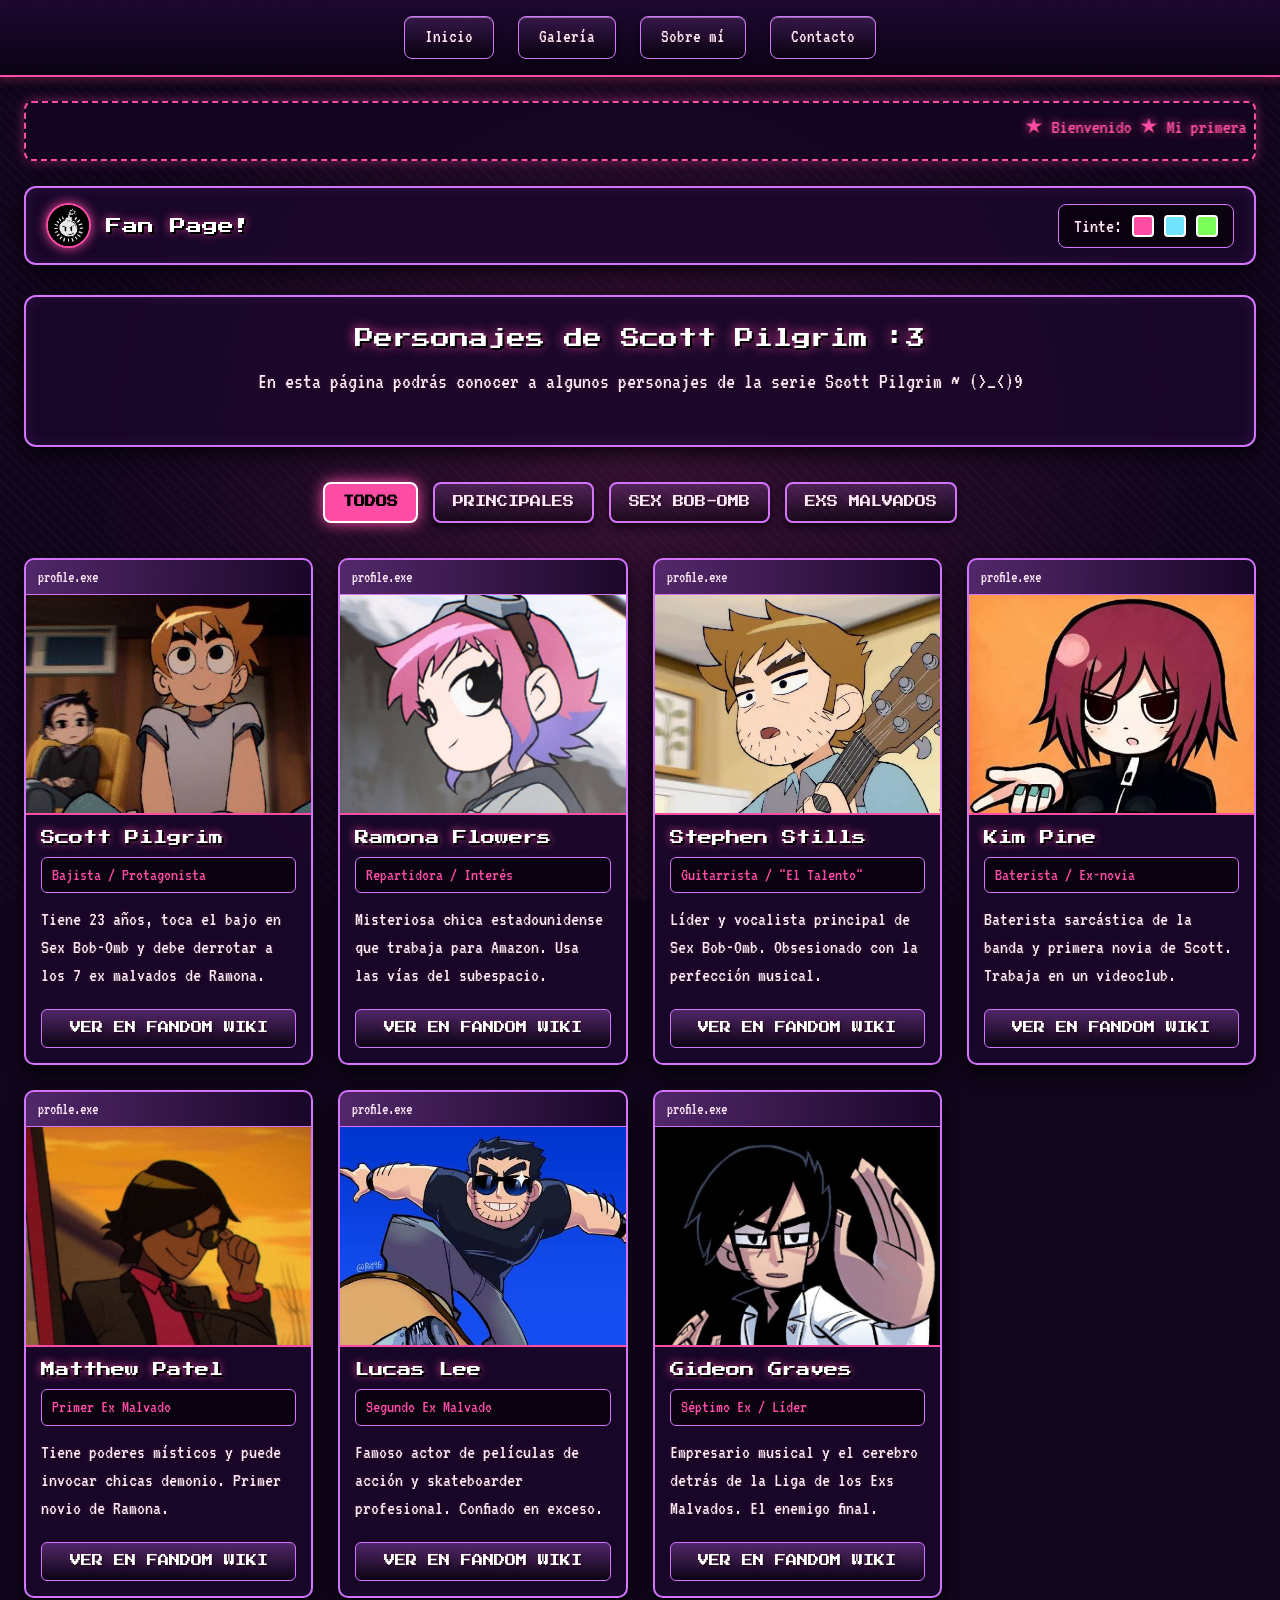
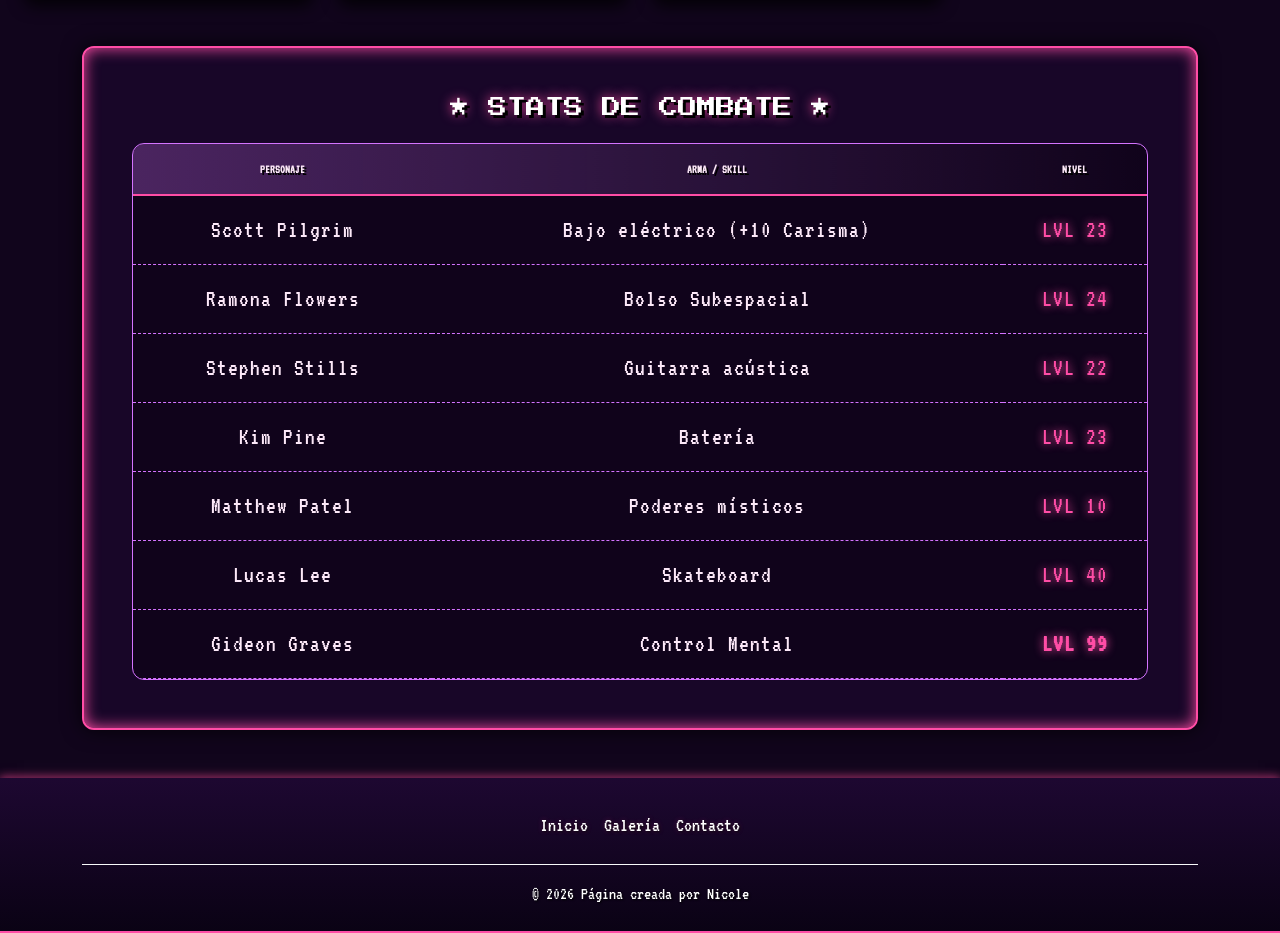
<file: index.html>
<!DOCTYPE html>
<html lang="es">
<head>
    <meta charset="UTF-8">
    <meta name="viewport" content="width=device-width, initial-scale=1.0">
    <title>Fan Page - Scott Pilgrim :3</title>
    <link href="https://fonts.googleapis.com/css2?family=Press+Start+2P&family=VT323&display=swap" rel="stylesheet">
    <link href="https://cdn.jsdelivr.net/npm/bootstrap@5.3.2/dist/css/bootstrap.min.css" rel="stylesheet">
    <link rel="stylesheet" href="styles.css">
</head>
<body>

    <!--  tinte -->
    <input type="radio" name="hair-color" id="hair-pink" checked>
    <input type="radio" name="hair-color" id="hair-blue">
    <input type="radio" name="hair-color" id="hair-green">

    <!-- para que funcionen los filtros  -->
    <input type="radio" name="category" id="cat-all" checked>
    <input type="radio" name="category" id="cat-main">
    <input type="radio" name="category" id="cat-band">
    <input type="radio" name="category" id="cat-exes">

    <!-- mi barra de navegacion principal -->
    <nav class="navbar navbar-expand mb-4 py-3 navbar-custom">
        <div class="container justify-content-center">
            <ul class="navbar-nav gap-4">
    <li class="nav-item">
        <a class="nav-link nav-alt" href="index.html">Inicio</a>
    </li>
    <li class="nav-item">
        <a class="nav-link nav-alt" href="galeria.html">Galería</a>
    </li>
    <li class="nav-item">
        <a class="nav-link nav-alt" href="sobremi.html">Sobre mí</a>
    </li>
    <li class="nav-item">
        <a class="nav-link nav-alt" href="contacto.html">Contacto</a>
    </li>
</ul>
        </div>
    </nav>

    <!-- texto que se mueve (marquee) -->
    <div class="container-fluid px-4">
        <div class="marquee-box">
            <marquee scrollamount="10">★ Bienvenido ★ Mi primera página web ★ Conoce a los personajes de la serie (>_<)9 ★</marquee>
        </div>
    </div>

    <!-- contenedor de todo lo demas -->
    <div class="container-fluid px-4">
        
        <header class="alt-box">
            <a href="index.html" class="logo-container">
                <img src="img/logo_2.jpg" alt="Sex Bob-Omb Logo" class="logo-animated">
                <span class="logo-text">Fan Page!</span>
            </a>

            <!-- botones de los colores -->
            <div class="ramona-controls">
                <span>Tinte:</span>
                <label for="hair-pink" class="color-btn btn-pink" title="Rosa"></label>
                <label for="hair-blue" class="color-btn btn-blue" title="Azul"></label>
                <label for="hair-green" class="color-btn btn-green" title="Verde"></label>
            </div>
        </header>

        <section class="hero alt-box">
            <h1>Personajes de Scott Pilgrim :3</h1>
            <p>En esta página podrás conocer a algunos personajes de la serie Scott Pilgrim ~ (>_<)9</p>
        </section>

        <!-- barrita para filtrar las cartas -->
        <div class="filter-nav">
            <label for="cat-all" class="filter-btn">TODOS</label>
            <label for="cat-main" class="filter-btn">PRINCIPALES</label>
            <label for="cat-band" class="filter-btn">SEX BOB-OMB</label>
            <label for="cat-exes" class="filter-btn">EXS MALVADOS</label>
        </div>

        <main class="grid">
            <article class="card cat-main cat-band">
                <div class="card-title-bar">profile.exe</div>
                <div class="card-img-container"><img src="img/scott pilgrim.jpg" alt="Scott Pilgrim"></div>
                <div class="card-body">
                    <h2>Scott Pilgrim</h2>
                    <div class="role">Bajista / Protagonista</div>
                    <p class="bio">Tiene 23 años, toca el bajo en Sex Bob-Omb y debe derrotar a los 7 ex malvados de Ramona.</p>
                    <a href="https://scottpilgrim.fandom.com/wiki/Scott_Pilgrim_(character)" target="_blank" class="wiki-link">VER EN FANDOM WIKI</a>
                </div>
            </article>

            <article class="card cat-main">
                <div class="card-title-bar">profile.exe</div>
                <div class="card-img-container"><img src="img/ramona.jpg" alt="Ramona Flowers"></div>
                <div class="card-body">
                    <h2>Ramona Flowers</h2>
                    <div class="role">Repartidora / Interés</div>
                    <p class="bio">Misteriosa chica estadounidense que trabaja para Amazon. Usa las vías del subespacio.</p>
                    <a href="https://scottpilgrim.fandom.com/wiki/Ramona_Flowers" target="_blank" class="wiki-link">VER EN FANDOM WIKI</a>
                </div>
            </article>

            <article class="card cat-band">
                <div class="card-title-bar">profile.exe</div>
                <div class="card-img-container"><img src="img/stephen.jpg" alt="Stephen Stills"></div>
                <div class="card-body">
                    <h2>Stephen Stills</h2>
                    <div class="role">Guitarrista / "El Talento"</div>
                    <p class="bio">Líder y vocalista principal de Sex Bob-Omb. Obsesionado con la perfección musical.</p>
                    <a href="https://scottpilgrim.fandom.com/wiki/Stephen_Stills" target="_blank" class="wiki-link">VER EN FANDOM WIKI</a>
                </div>
            </article>

            <article class="card cat-band">
                <div class="card-title-bar">profile.exe</div>
                <div class="card-img-container"><img src="img/kimcpine.jpg" alt="Kim Pine"></div>
                <div class="card-body">
                    <h2>Kim Pine</h2>
                    <div class="role">Baterista / Ex-novia</div>
                    <p class="bio">Baterista sarcástica de la banda y primera novia de Scott. Trabaja en un videoclub.</p>
                    <a href="https://scottpilgrim.fandom.com/wiki/Kim_Pine" target="_blank" class="wiki-link">VER EN FANDOM WIKI</a>
                </div>
            </article>

            <article class="card cat-exes">
                <div class="card-title-bar">profile.exe</div>
                <div class="card-img-container"><img src="img/matthew patel.jpg" alt="Matthew Patel"></div>
                <div class="card-body">
                    <h2>Matthew Patel</h2>
                    <div class="role">Primer Ex Malvado</div>
                    <p class="bio">Tiene poderes místicos y puede invocar chicas demonio. Primer novio de Ramona.</p>
                    <a href="https://scottpilgrim.fandom.com/wiki/Matthew_Patel" target="_blank" class="wiki-link">VER EN FANDOM WIKI</a>
                </div>
            </article>

            <article class="card cat-exes">
                <div class="card-title-bar">profile.exe</div>
                <div class="card-img-container"><img src="img/lucaslee.jpg" alt="Lucas Lee"></div>
                <div class="card-body">
                    <h2>Lucas Lee</h2>
                    <div class="role">Segundo Ex Malvado</div>
                    <p class="bio">Famoso actor de películas de acción y skateboarder profesional. Confiado en exceso.</p>
                    <a href="https://scottpilgrim.fandom.com/wiki/Lucas_Lee" target="_blank" class="wiki-link">VER EN FANDOM WIKI</a>
                </div>
            </article>

            <article class="card cat-exes">
                <div class="card-title-bar">profile.exe</div>
                <div class="card-img-container"><img src="img/gideon.jpg" alt="Gideon Graves"></div>
                <div class="card-body">
                    <h2>Gideon Graves</h2>
                    <div class="role">Séptimo Ex / Líder</div>
                    <p class="bio">Empresario musical y el cerebro detrás de la Liga de los Exs Malvados. El enemigo final.</p>
                    <a href="https://scottpilgrim.fandom.com/wiki/Gideon_Graves" target="_blank" class="wiki-link">VER EN FANDOM WIKI</a>
                </div>
            </article>
        </main>
    </div>

    <!-- mi tablita de stats  :3 -->
        <section class="container my-5">
            <div class="alt-box p-4 p-md-5" style="border: 2px solid var(--accent-color); box-shadow: 0 0 20px rgba(0,0,0,0.8), inset 0 0 15px var(--accent-color);">
                
                <h2 class="text-center mb-4" style="font-family: 'Press Start 2P', cursive; font-size: 1.2rem; color: #fff; text-shadow: 3px 3px 0 #000, 0 0 12px var(--accent-color);">
                    ★ STATS DE COMBATE ★
                </h2>
                
                <!-- caja de tabla -->
                <div class="table-responsive" style="border-radius: 12px; overflow: hidden; border: 1px solid var(--alt-border); background: rgba(10, 2, 20, 0.6);">
                    
                    <table class="table table-hover table-borderless text-center align-middle mb-0" style="--bs-table-bg: transparent; --bs-table-color: var(--text-light);">
                        
                        <!-- titulos de arriba -->
                        <thead style="background: linear-gradient(90deg, rgba(212, 115, 255, 0.3) 0%, transparent 100%); border-bottom: 2px solid var(--accent-color);">
                            <tr style="font-family: 'Press Start 2P', cursive; font-size: 0.75rem; color: #fff; text-shadow: 2px 2px 0px #000;">
                                <th class="py-3 px-4">PERSONAJE</th>
                                <th class="py-3 px-4">ARMA / SKILL</th>
                                <th class="py-3 px-4">NIVEL</th>
                            </tr>
                        </thead>
                        
                        <!-- datos de todo el elenco -->
                        <tbody style="font-family: 'VT323', monospace; font-size: 1.5rem; letter-spacing: 1px;">
                            <tr style="border-bottom: 1px dashed var(--alt-border);">
                                <td class="py-3">Scott Pilgrim</td>
                                <td class="py-3">Bajo eléctrico (+10 Carisma)</td>
                                <td class="py-3" style="color: var(--accent-color); text-shadow: 0 0 8px var(--accent-color);">LVL 23</td>
                            </tr>
                            <tr style="border-bottom: 1px dashed var(--alt-border);">
                                <td class="py-3">Ramona Flowers</td>
                                <td class="py-3">Bolso Subespacial</td>
                                <td class="py-3" style="color: var(--accent-color); text-shadow: 0 0 8px var(--accent-color);">LVL 24</td>
                            </tr>
                            <tr style="border-bottom: 1px dashed var(--alt-border);">
                                <td class="py-3">Stephen Stills</td>
                                <td class="py-3">Guitarra acústica </td>
                                <td class="py-3" style="color: var(--accent-color); text-shadow: 0 0 8px var(--accent-color);">LVL 22</td>
                            </tr>
                            <tr style="border-bottom: 1px dashed var(--alt-border);">
                                <td class="py-3">Kim Pine</td>
                                <td class="py-3">Batería </td>
                                <td class="py-3" style="color: var(--accent-color); text-shadow: 0 0 8px var(--accent-color);">LVL 23</td>
                            </tr>
                            <tr style="border-bottom: 1px dashed var(--alt-border);">
                                <td class="py-3">Matthew Patel</td>
                                <td class="py-3">Poderes místicos</td>
                                <td class="py-3" style="color: var(--accent-color); text-shadow: 0 0 8px var(--accent-color);">LVL 10</td>
                            </tr>
                            <tr style="border-bottom: 1px dashed var(--alt-border);">
                                <td class="py-3">Lucas Lee</td>
                                <td class="py-3"> Skateboard </td>
                                <td class="py-3" style="color: var(--accent-color); text-shadow: 0 0 8px var(--accent-color);">LVL 40</td>
                            </tr>
                            <tr style="border-bottom: 1px dashed var(--alt-border);">
                                <td class="py-3">Gideon Graves</td>
                                <td class="py-3">Control Mental </td>
                                <td class="py-3" style="color: #ff4da6; text-shadow: 0 0 10px #ff4da6; font-weight: bold;">LVL 99</td>
                            </tr>
                    
                        </tbody>
                    </table>
                </div>
            </div>
        </section>

    <!-- FOOTER -->
    <footer class="footer-custom text-white mt-5">
        <div class="container py-4">
            <ul class="nav justify-content-center pb-3 mb-3 border-bottom border-light">
                <li class="nav-item"><a href="index.html" class="nav-link px-2 text-white">Inicio</a></li>
                <li class="nav-item"><a href="galeria.html" class="nav-link px-2 text-white">Galería</a></li>
                <li class="nav-item"><a href="contacto.html" class="nav-link px-2 text-white">Contacto</a></li>
            </ul>
            <p class="text-center text-white mb-0 font-weight-bold" style="font-size: 1.1rem; text-shadow: 1px 1px 2px #000;">&copy; 2026 Página creada por Nicole</p>
        </div>
    </footer>

</body>
</html>
</file>
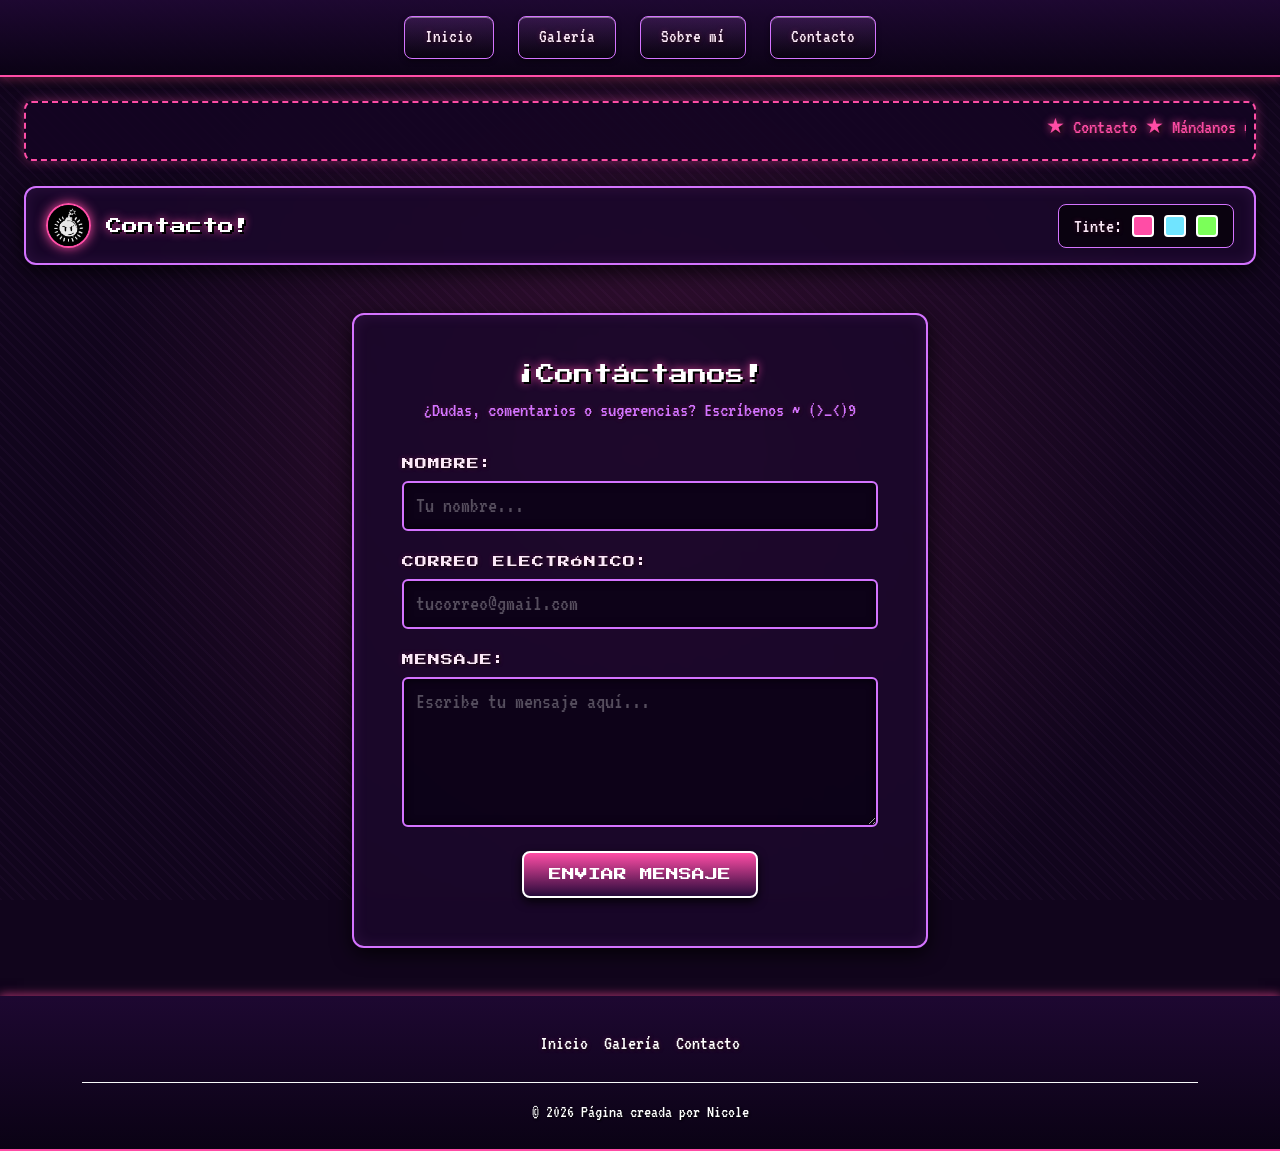
<file: contacto.html>
<!DOCTYPE html>
<html lang="es">
<head>
    <meta charset="UTF-8">
    <meta name="viewport" content="width=device-width, initial-scale=1.0">
    <title>Contacto - Scott Pilgrim :3</title>
    <link href="https://fonts.googleapis.com/css2?family=Press+Start+2P&family=VT323&display=swap" rel="stylesheet">
    <link href="https://cdn.jsdelivr.net/npm/bootstrap@5.3.2/dist/css/bootstrap.min.css" rel="stylesheet">
    <link rel="stylesheet" href="styles.css">
</head>
<body>

    <!--  tinte  -->
    <input type="radio" name="hair-color" id="hair-pink" checked>
    <input type="radio" name="hair-color" id="hair-blue">
    <input type="radio" name="hair-color" id="hair-green">

    <!-- mi barra de navegacion principal -->
    <nav class="navbar navbar-expand mb-4 py-3 navbar-custom">
        <div class="container justify-content-center">
            <ul class="navbar-nav gap-4">
    <li class="nav-item">
        <a class="nav-link nav-alt" href="index.html">Inicio</a>
    </li>
    <li class="nav-item">
        <a class="nav-link nav-alt" href="galeria.html">Galería</a>
    </li>
    <li class="nav-item">
        <a class="nav-link nav-alt" href="sobremi.html">Sobre mí</a>
    </li>
    <li class="nav-item">
        <a class="nav-link nav-alt" href="contacto.html">Contacto</a>
    </li>
</ul>
        </div>
    </nav>

    <!-- texto que se mueve (marquee) -->
    <div class="container-fluid px-4">
        <div class="marquee-box">
            <marquee scrollamount="10">★ Contacto ★ Mándanos un mensaje ★ (>_<)9 ★</marquee>
        </div>
    </div>

    <!-- contenedor de todo lo demas -->
    <div class="container-fluid px-4">
        
        <!-- header con el logo animado -->
        <header class="alt-box">
            <a href="index.html" class="logo-container">
                <img src="img/logo_2.jpg" alt="Sex Bob-Omb Logo" class="logo-animated">
                <span class="logo-text">Contacto!</span>
            </a>

            <!-- botones de los colores -->
            <div class="ramona-controls">
                <span>Tinte:</span>
                <label for="hair-pink" class="color-btn btn-pink" title="Rosa"></label>
                <label for="hair-blue" class="color-btn btn-blue" title="Azul"></label>
                <label for="hair-green" class="color-btn btn-green" title="Verde"></label>
            </div>
        </header>

        <!-- seccion del formulario de contacto -->
        <main class="container my-5" style="max-width: 600px;">
            <div class="alt-box p-4 p-md-5">
                
                <div class="text-center mb-4">
                    <h1 class="contact-main-title mb-2">¡Contáctanos!</h1>
                    <p class="contact-subtitle">¿Dudas, comentarios o sugerencias? Escríbenos ~ (>_<)9</p>
                </div>

                <!-- form para cumplir con la actividad -->
                <form>
                    <div class="mb-3">
                        <label for="nombre" class="form-label font-retro">NOMBRE:</label>
                        <input type="text" class="form-control retro-input" id="nombre" placeholder="Tu nombre..." required>
                    </div>

                    <div class="mb-3">
                        <label for="email" class="form-label font-retro">CORREO ELECTRÓNICO:</label>
                        <input type="email" class="form-control retro-input" id="email" placeholder="tucorreo@gmail.com" required>
                    </div>

                    <div class="mb-4">
                        <label for="mensaje" class="form-label font-retro">MENSAJE:</label>
                        <textarea class="form-control retro-input" id="mensaje" rows="4" placeholder="Escribe tu mensaje aquí..." required></textarea>
                    </div>

                    <div class="text-center">
                        <button type="submit" class="retro-submit-btn">ENVIAR MENSAJE</button>
                    </div>
                </form>

            </div>
        </main>
    </div>

    <!-- pie de pagina -->
    <footer class="footer-custom text-white mt-5">
        <div class="container py-4">
            <ul class="nav justify-content-center pb-3 mb-3 border-bottom border-light">
                <li class="nav-item"><a href="index.html" class="nav-link px-2 text-white">Inicio</a></li>
                <li class="nav-item"><a href="galeria.html" class="nav-link px-2 text-white">Galería</a></li>
                <li class="nav-item"><a href="contacto.html" class="nav-link px-2 text-white">Contacto</a></li>
            </ul>
            <p class="text-center text-white mb-0 font-weight-bold" style="font-size: 1.1rem; text-shadow: 1px 1px 2px #000;">&copy; 2026 Página creada por Nicole</p>
        </div>
    </footer>

</body>
</html>
</file>
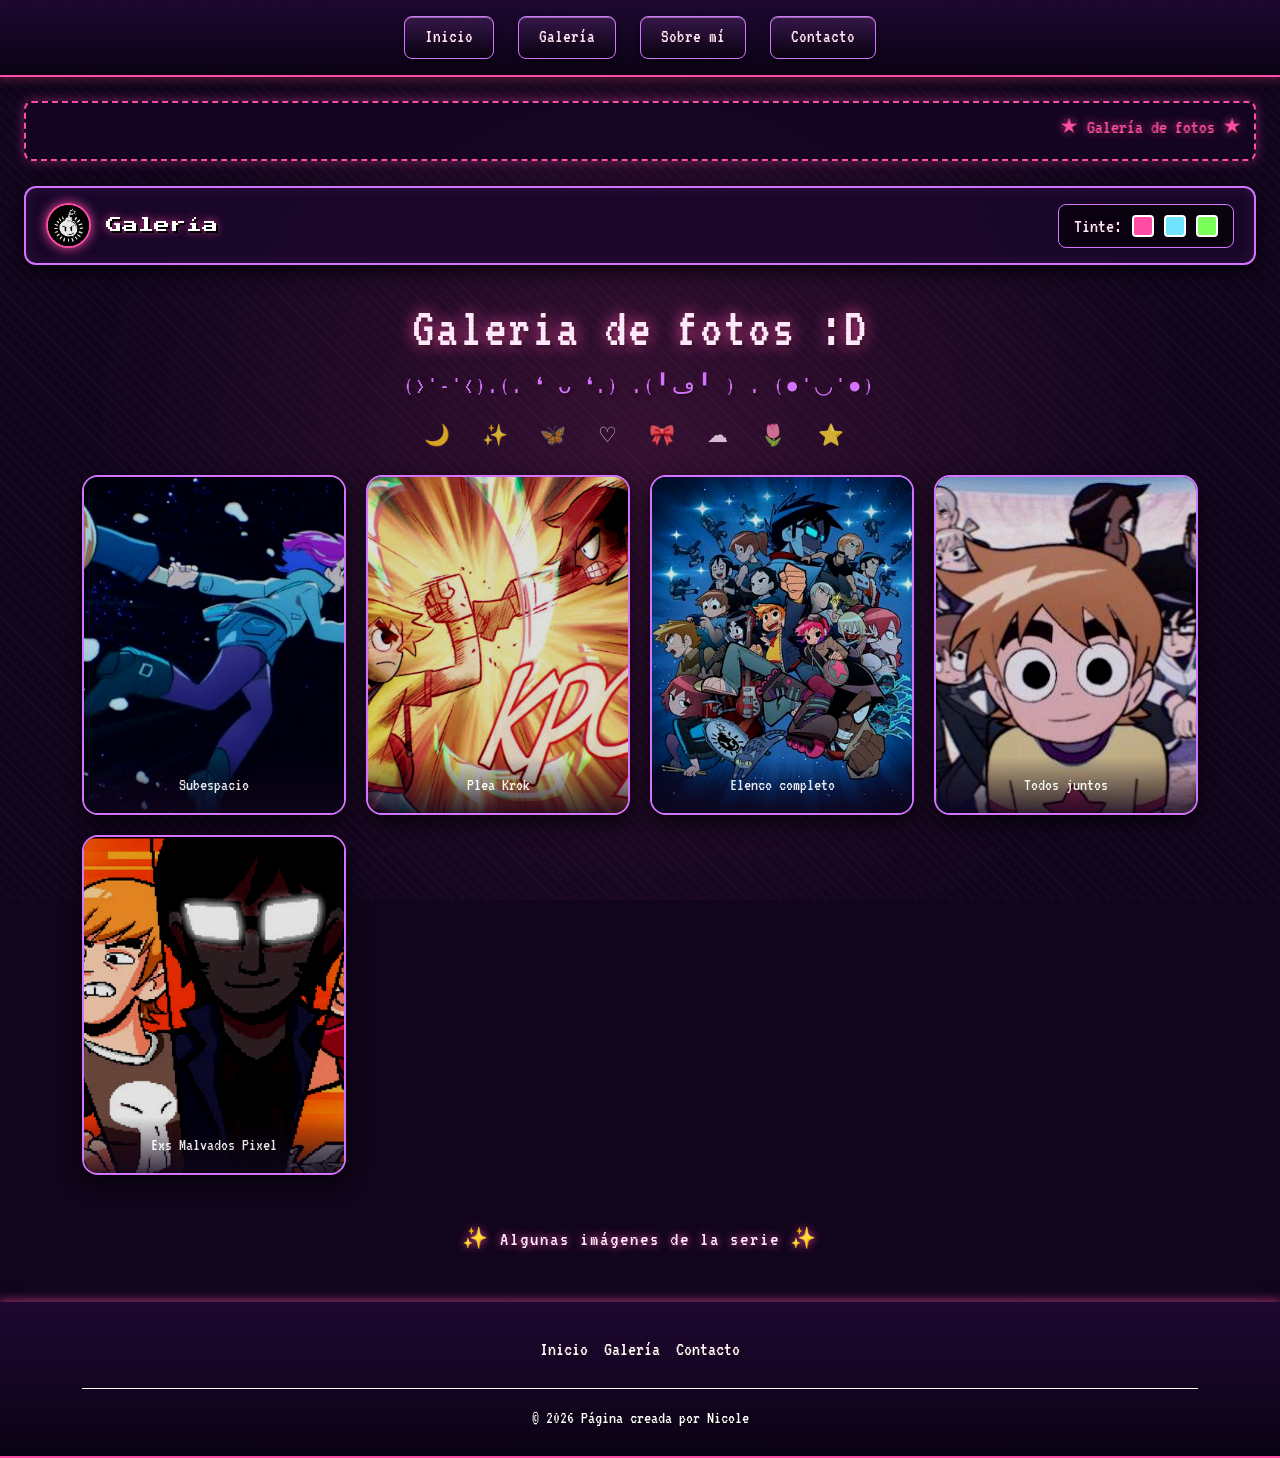
<file: galeria.html>
<!DOCTYPE html>
<html lang="es">
<head>
    <meta charset="UTF-8">
    <meta name="viewport" content="width=device-width, initial-scale=1.0">
    <title>Galería - Scott Pilgrim :3</title>
    <link href="https://fonts.googleapis.com/css2?family=Press+Start+2P&family=VT323&display=swap" rel="stylesheet">
    <link href="https://cdn.jsdelivr.net/npm/bootstrap@5.3.2/dist/css/bootstrap.min.css" rel="stylesheet">
    <link rel="stylesheet" href="styles.css">
</head>
<body>

    <!--  tinte  -->
    <input type="radio" name="hair-color" id="hair-pink" checked>
    <input type="radio" name="hair-color" id="hair-blue">
    <input type="radio" name="hair-color" id="hair-green">

    <!-- mi barra de navegacion principal -->
    <nav class="navbar navbar-expand mb-4 py-3 navbar-custom">
        <div class="container justify-content-center">
           <ul class="navbar-nav gap-4">
    <li class="nav-item">
        <a class="nav-link nav-alt" href="index.html">Inicio</a>
    </li>
    <li class="nav-item">
        <a class="nav-link nav-alt" href="galeria.html">Galería</a>
    </li>
    <li class="nav-item">
        <a class="nav-link nav-alt" href="sobremi.html">Sobre mí</a>
    </li>
    <li class="nav-item">
        <a class="nav-link nav-alt" href="contacto.html">Contacto</a>
    </li>
</ul>
        </div>
    </nav>

    <!-- texto que se mueve (marquee) -->
    <div class="container-fluid px-4">
        <div class="marquee-box">
            <marquee scrollamount="10">★ Galería de fotos ★ Scott Pilgrim Takes Off ★ (>_<)9 ★</marquee>
        </div>
    </div>

    <!-- contenedor de  lo demas -->
    <div class="container-fluid px-4">
        
        <!-- header con el logo animado -->
        <header class="alt-box">
            <a href="index.html" class="logo-container">
                <img src="img/logo_2.jpg" alt="Sex Bob-Omb Logo" class="logo-animated">
                <span class="logo-text">Galería</span>
            </a>

            <!-- botones de los colores -->
            <div class="ramona-controls">
                <span>Tinte:</span>
                <label for="hair-pink" class="color-btn btn-pink" title="Rosa"></label>
                <label for="hair-blue" class="color-btn btn-blue" title="Azul"></label>
                <label for="hair-green" class="color-btn btn-green" title="Verde"></label>
            </div>
        </header>

        <!-- titulo principal de la galeria -->
        <section class="text-center my-4">
            <h1 class="dream-main-title">Galeria de fotos :D</h1>
            <p class="dream-subtitle">(>'-'<).(. ❛ ᴗ ❛.) .(╹ڡ╹ ) . (●'◡'●)</p>
            <div class="dream-icons-bar my-3">&#x1f319; &#x2728; &#x1f98b; &#x2661; &#x1f380; &#x2601; &#x1f337; &#x2b50;</div>
        </section>

        <!-- las fotos en grid :D -->
        <main class="container my-4">
            <div class="dream-bento-grid">
                
                <!-- foto 1 -->
                <div class="dream-bento-item">
                    <img src="img/sp1_3.jpg" alt="Subespacio">
                    <div class="dream-overlay">Subespacio</div>
                </div>

                <!-- foto 2 -->
                <div class="dream-bento-item">
                    <img src="img/sp_3.jpg" alt="Plea Krok">
                    <div class="dream-overlay">Plea Krok</div>
                </div>

                <!-- foto 3 -->
                <div class="dream-bento-item">
                    <img src="img/uwuu_2.jpg" alt="Elenco completo">
                    <div class="dream-overlay">Elenco completo</div>
                </div>

                <!-- foto 4 -->
                <div class="dream-bento-item">
                    <img src="img/ola_3.jpg" alt="Todos juntos">
                    <div class="dream-overlay">Todos juntos</div>
                </div>

                <!-- foto 5 -->
                <div class="dream-bento-item">
                    <img src="img/lll_3.jpg" alt="Exs Malvados Pixel">
                    <div class="dream-overlay">Exs Malvados Pixel</div>
                </div>

            </div>
        </main>

        <!-- mensajito  -->
        <div class="text-center my-5">
            <p class="dream-footer-quote">&#x2728; Algunas imágenes de la serie &#x2728;</p>
        </div>

    </div>

    <!-- pie de pagina -->
    <footer class="footer-custom text-white mt-5">
        <div class="container py-4">
            <ul class="nav justify-content-center pb-3 mb-3 border-bottom border-light">
                <li class="nav-item"><a href="index.html" class="nav-link px-2 text-white">Inicio</a></li>
                <li class="nav-item"><a href="galeria.html" class="nav-link px-2 text-white">Galería</a></li>
                <li class="nav-item"><a href="contacto.html" class="nav-link px-2 text-white">Contacto</a></li>
            </ul>
            <p class="text-center text-white mb-0 font-weight-bold" style="font-size: 1.1rem; text-shadow: 1px 1px 2px #000;">&copy; 2026 Página creada por Nicole</p>
        </div>
    </footer>

</body>
</html>
</file>
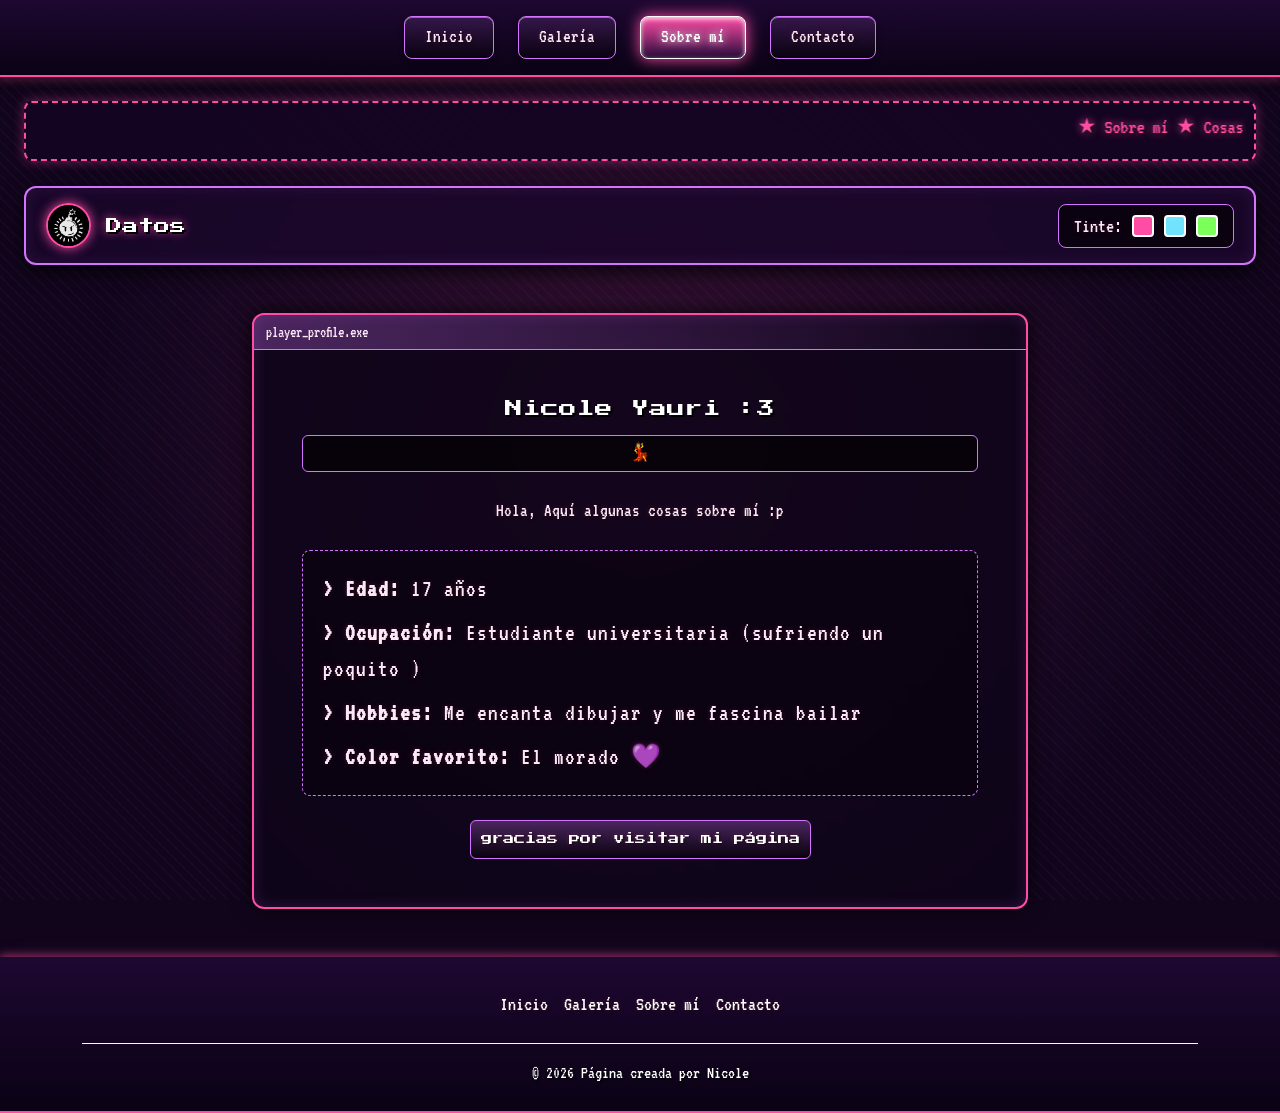
<file: sobremi.html>
<!DOCTYPE html>
<html lang="es">
<head>
    <meta charset="UTF-8">
    <meta name="viewport" content="width=device-width, initial-scale=1.0">
    <title>Sobre mí :3</title>
    <link rel="icon" type="image/jpeg" href="img/logo_2.jpg">
    <link href="https://fonts.googleapis.com/css2?family=Press+Start+2P&family=VT323&display=swap" rel="stylesheet">
    <link href="https://cdn.jsdelivr.net/npm/bootstrap@5.3.2/dist/css/bootstrap.min.css" rel="stylesheet">
    <link rel="stylesheet" href="styles.css">
</head>
<body>

    <!--  botoncitos para cambiar el tinte -->
    <input type="radio" name="hair-color" id="hair-pink" checked>
    <input type="radio" name="hair-color" id="hair-blue">
    <input type="radio" name="hair-color" id="hair-green">

    <!-- mi barra de navegacion -->
    <nav class="navbar navbar-expand mb-4 py-3 navbar-custom">
        <div class="container justify-content-center">
            <ul class="navbar-nav gap-4">
                <li class="nav-item">
                    <a class="nav-link nav-alt" href="index.html">Inicio</a>
                </li>
                <li class="nav-item">
                    <a class="nav-link nav-alt" href="galeria.html">Galería</a>
                </li>
                <li class="nav-item">
                    <a class="nav-link nav-alt active-alt" href="sobremi.html">Sobre mí</a>
                </li>
                <li class="nav-item">
                    <a class="nav-link nav-alt" href="contacto.html">Contacto</a>
                </li>
            </ul>
        </div>
    </nav>

    <!-- marquee con texto animado -->
    <div class="container-fluid px-4">
        <div class="marquee-box">
            <marquee scrollamount="10">★ Sobre mí ★ Cosas sobre mi ★</marquee>
        </div>
    </div>

    <!-- contenedor principal -->
    <div class="container-fluid px-4">
        
        <!-- header con el logo y el selector de colores -->
        <header class="alt-box">
            <a href="index.html" class="logo-container">
                <img src="img/logo_2.jpg" alt="Logo" class="logo-animated">
                <span class="logo-text">Datos </span>
            </a>

            <!-- opciones de colores de tinte -->
            <div class="ramona-controls">
                <span>Tinte:</span>
                <label for="hair-pink" class="color-btn btn-pink" title="Rosa"></label>
                <label for="hair-blue" class="color-btn btn-blue" title="Azul"></label>
                <label for="hair-green" class="color-btn btn-green" title="Verde"></label>
            </div>
        </header>

        <!-- seccion de mi perfil  -->
        <main class="container my-5" style="max-width: 800px;">
            <article class="card" style="width: 100%;">
                
                <!-- barrita de la tarjeta -->
                <div class="card-title-bar">player_profile.exe</div>
                
                <div class="card-body p-4 p-md-5">
                    
                    <h2 class="text-center mb-3" style="font-family: 'Press Start 2P', cursive; font-size: 1.1rem; color: #fff; text-shadow: 2px 2px 0 #000;">
                        Nicole Yauri :3
                    </h2>
                    
                    <div class="role text-center mb-4"> 💃</div>
                    
                    <p class="bio text-center mb-4" style="font-size: 1.2rem; line-height: 1.6;">
                        Hola, Aquí algunas cosas sobre mí :p
                    </p>

                    <!-- mis datos personales -->
                    <div style="font-family: 'VT323', monospace; font-size: 1.5rem; letter-spacing: 1px; color: var(--text-light); background: rgba(0,0,0,0.3); padding: 20px; border-radius: 8px; border: 1px dashed var(--alt-border);">
                        <p class="mb-2"><strong>> Edad:</strong> 17 años</p>
                        <p class="mb-2"><strong>> Ocupación:</strong> Estudiante universitaria (sufriendo un poquito )</p>
                        <p class="mb-2"><strong>> Hobbies:</strong> Me encanta dibujar y me fascina bailar</p>
                        <p class="mb-0"><strong>> Color favorito:</strong> El morado 💜</p>
                    </div>

                    <!-- boton -->
                    <div class="text-center mt-4">
                        <span class="wiki-link" style="display: inline-block; cursor: default;">gracias por visitar mi página</span>
                    </div>

                </div>
            </article>
        </main>
    </div>

    <!-- pie de pagina -->
    <footer class="footer-custom text-white mt-5">
        <div class="container py-4">
            <ul class="nav justify-content-center pb-3 mb-3 border-bottom border-light">
                <li class="nav-item"><a href="index.html" class="nav-link px-2 text-white">Inicio</a></li>
                <li class="nav-item"><a href="galeria.html" class="nav-link px-2 text-white">Galería</a></li>
                <li class="nav-item"><a href="sobremi.html" class="nav-link px-2 text-white">Sobre mí</a></li>
                <li class="nav-item"><a href="contacto.html" class="nav-link px-2 text-white">Contacto</a></li>
            </ul>
            <p class="text-center text-white mb-0 font-weight-bold" style="font-size: 1.1rem; text-shadow: 1px 1px 2px #000;">&copy; 2026 Página creada por Nicole</p>
        </div>
    </footer>

</body>
</html>
</file>
<file: styles.css>
/* --- VARIABLES ESTILO  --- */
:root {
    --bg-base: #11051c;        /* Fondo negro-morado muy oscuro */
    --card-bg: rgba(26, 8, 43, 0.85); /* Ventanas moradas profundas con transparencia */
    --ramona-pink: #ff4da6;    /* Magenta brillante estilo la imagen */
    --ramona-blue: #70e4ff;    
    --ramona-green: #7bff59; 
    --text-light: #fce8f8;     /* Letras blanco-rosado muy legible y brillante */
    --alt-border: #d473ff;     /* Borde lila/magenta claro */
}

#hair-pink:checked ~ * { --accent-color: var(--ramona-pink); }
#hair-blue:checked ~ * { --accent-color: var(--ramona-blue); }
#hair-green:checked ~ * { --accent-color: var(--ramona-green); }

* {
    box-sizing: border-box;
    margin: 0;
    padding: 0;
    font-family: 'VT323', monospace;
}

/* Fondo con patrón de red sutil  */
body {
    background-color: var(--bg-base);
    background-image: 
        radial-gradient(circle, rgba(255, 77, 166, 0.15) 0%, transparent 70%),
        repeating-linear-gradient(45deg, rgba(212, 115, 255, 0.03) 0, rgba(212, 115, 255, 0.03) 2px, transparent 0, transparent 8px);
    background-attachment: fixed;
    color: var(--text-light);
    font-size: 1.25rem; /* Letras un poco más grandes y cómodas de leer */
}

/* colores de todas las letras*/
h1, h2, h3, p, span, a, label {
    color: var(--text-light);
    text-shadow: 1px 1px 3px rgba(0, 0, 0, 0.9), 0 0 5px rgba(255, 77, 166, 0.3);
}

input[type="radio"] { display: none; }

/* --- NAVBAR  --- */
.navbar-custom, .footer-custom {
    background: linear-gradient(180deg, rgba(30, 8, 50, 0.95) 0%, rgba(10, 2, 20, 0.95) 100%);
    border-bottom: 2px solid var(--accent-color);
    box-shadow: 0px 4px 15px rgba(0,0,0,0.8), 0px 0px 10px var(--accent-color);
}

.nav-alt {
    background: linear-gradient(180deg, rgba(212, 115, 255, 0.15) 0%, rgba(0,0,0,0.4) 100%);
    color: var(--text-light) !important;
    border: 1px solid var(--alt-border);
    border-radius: 8px;
    padding: 6px 20px !important;
    font-size: 1.2rem;
    box-shadow: inset 0px 1px 0px rgba(255,255,255,0.4), 0px 2px 5px rgba(0,0,0,0.5);
    transition: 0.2s;
}

.nav-alt:hover, .active-alt {
    background: linear-gradient(180deg, var(--accent-color) 0%, rgba(40, 10, 60, 0.9) 100%);
    color: #fff !important;
    border-color: #fff;
    box-shadow: inset 0px 2px 5px rgba(255,255,255,0.8), 0px 0px 15px var(--accent-color);
    text-shadow: 0 0 8px #fff;
}

/* --- MARQUEE --- */
.marquee-box {
    background: rgba(20, 5, 35, 0.9);
    color: var(--accent-color);
    border: 2px dashed var(--accent-color);
    border-radius: 8px;
    padding: 8px;
    font-size: 1.3rem;
    margin-bottom: 25px;
    text-shadow: 2px 2px 4px #000, 0 0 8px var(--accent-color);
    box-shadow: 0px 0px 12px rgba(255, 77, 166, 0.4);
}

/* --- CAJAS  --- */
.alt-box {
    background: var(--card-bg);
    border: 2px solid var(--alt-border);
    border-radius: 12px;
    box-shadow: 0px 6px 20px rgba(0,0,0,0.8), inset 0px 0px 15px rgba(212, 115, 255, 0.1);
    backdrop-filter: blur(5px);
}

/* --- HEADER INTERNO Y LOGO ANIMADO --- */
header {
    display: flex;
    justify-content: space-between;
    align-items: center;
    margin-bottom: 30px;
    padding: 15px 20px;
    flex-wrap: wrap;
    gap: 15px;
}

.logo-container {
    display: flex;
    align-items: center;
    gap: 15px;
    text-decoration: none;
}

.logo-animated {
    width: 45px;
    height: 45px;
    object-fit: cover;
    border-radius: 50%;
    border: 2px solid var(--accent-color);
    box-shadow: 0 0 12px var(--accent-color);
    animation: floatLogo 3s ease-in-out infinite;
}

@keyframes floatLogo {
    0%, 100% { transform: translateY(0px) rotate(0deg); }
    50% { transform: translateY(-5px) rotate(5deg); }
}

.logo-text {
    font-family: 'Press Start 2P', cursive;
    font-size: 1rem;
    color: #fff;
    text-shadow: 2px 2px 0px #000, 0px 0px 10px var(--accent-color);
}

.ramona-controls {
    display: flex;
    align-items: center;
    gap: 10px;
    padding: 6px 15px;
    background: rgba(0,0,0,0.6);
    border-radius: 8px;
    border: 1px solid var(--alt-border);
}

.color-btn {
    width: 22px;
    height: 22px;
    border-radius: 4px;
    border: 2px solid #fff;
    cursor: pointer;
}
.btn-pink { background-color: var(--ramona-pink); }
.btn-blue { background-color: var(--ramona-blue); }
.btn-green { background-color: var(--ramona-green); }

/* --- HERO BANNER --- */
.hero {
    text-align: center;
    margin-bottom: 35px;
    padding: 30px;
}

.hero h1 {
    font-family: 'Press Start 2P', cursive;
    font-size: 1.2rem;
    color: #fff;
    margin-bottom: 15px;
    text-shadow: 2px 2px 0px #000, 0px 0px 12px var(--accent-color);
}

.hero p {
    font-size: 1.4rem;
    color: var(--text-light);
}

/* --- FILTROS --- */
.filter-nav {
    display: flex;
    justify-content: center;
    gap: 15px;
    margin-bottom: 35px;
    flex-wrap: wrap;
}

.filter-btn {
    font-family: 'Press Start 2P', cursive;
    font-size: 0.7rem;
    padding: 10px 18px;
    background: linear-gradient(180deg, rgba(212, 115, 255, 0.2) 0%, rgba(0,0,0,0.4) 100%);
    color: var(--text-light);
    border: 2px solid var(--alt-border);
    border-radius: 8px;
    cursor: pointer;
    box-shadow: 0px 4px 8px rgba(0,0,0,0.6);
    transition: 0.2s;
}

.filter-btn:hover {
    border-color: #fff;
    box-shadow: 0 0 10px var(--accent-color);
}

/* Lógica de filtrado */
#cat-all:checked ~ .container-fluid .filter-nav label[for="cat-all"],
#cat-main:checked ~ .container-fluid .filter-nav label[for="cat-main"],
#cat-band:checked ~ .container-fluid .filter-nav label[for="cat-band"],
#cat-exes:checked ~ .container-fluid .filter-nav label[for="cat-exes"] {
    background: var(--accent-color);
    color: #000;
    border-color: #fff;
    font-weight: bold;
    box-shadow: 0px 0px 15px var(--accent-color);
    text-shadow: none;
}

#cat-main:checked ~ .container-fluid .grid .card:not(.cat-main),
#cat-band:checked ~ .container-fluid .grid .card:not(.cat-band),
#cat-exes:checked ~ .container-fluid .grid .card:not(.cat-exes) {
    display: none;
}

/* --- GRID DE PERSONAJES --- */
.grid {
    display: grid;
    grid-template-columns: repeat(auto-fill, minmax(260px, 1fr));
    gap: 25px;
}

.card {
    background: var(--card-bg);
    border: 2px solid var(--alt-border);
    border-radius: 10px;
    box-shadow: 0px 8px 16px rgba(0,0,0,0.8);
    display: flex;
    flex-direction: column;
    overflow: hidden;
    backdrop-filter: blur(5px);
    transition: transform 0.2s;
}

.card:hover {
    transform: translateY(-5px);
    box-shadow: 0px 12px 25px rgba(0,0,0,0.9), 0px 0px 15px var(--accent-color);
    border-color: #fff;
}

.card-title-bar {
    background: linear-gradient(90deg, rgba(212, 115, 255, 0.3) 0%, transparent 100%);
    padding: 5px 12px;
    font-size: 1rem;
    border-bottom: 1px solid var(--alt-border);
    color: var(--text-light);
}

.card-img-container {
    width: 100%;
    height: 220px;
    background-color: #000;
    border-bottom: 2px solid var(--accent-color);
}

.card-img-container img {
    width: 100%;
    height: 100%;
    object-fit: cover;
    object-position: top;
}

.card-body {
    padding: 15px;
    display: flex;
    flex-direction: column;
    flex-grow: 1;
}

.card h2 {
    font-family: 'Press Start 2P', cursive;
    font-size: 0.9rem;
    color: #fff;
    margin-bottom: 10px;
    text-shadow: 2px 2px 0px #000, 0 0 8px var(--accent-color);
}

.role {
    font-size: 1.1rem;
    background: rgba(0,0,0,0.6);
    color: var(--accent-color);
    padding: 4px 10px;
    border-radius: 6px;
    border: 1px solid var(--alt-border);
    display: inline-block;
    margin-bottom: 12px;
}

.bio {
    font-size: 1.25rem;
    line-height: 1.4;
    margin-bottom: 20px;
    flex-grow: 1;
    color: var(--text-light);
}

.wiki-link {
    display: block;
    text-align: center;
    font-family: 'Press Start 2P', cursive;
    font-size: 0.7rem;
    padding: 10px;
    background: linear-gradient(180deg, rgba(212, 115, 255, 0.3) 0%, rgba(0,0,0,0.5) 100%);
    color: #fff;
    text-decoration: none;
    border: 1px solid var(--alt-border);
    border-radius: 6px;
    transition: 0.2s;
}

.wiki-link:hover {
    background: var(--accent-color);
    color: #000;
    border-color: #fff;
    box-shadow: 0px 0px 12px var(--accent-color);
    font-weight: bold;
}

/* --- ESTILOS DE GALERÍA  --- */
.dream-main-title {
    font-family: 'VT323', monospace;
    font-size: 3.5rem;
    color: var(--text-light);
    text-shadow: 0 0 15px var(--accent-color), 2px 2px 4px #000;
    letter-spacing: 2px;
}

.dream-subtitle {
    font-family: 'VT323', monospace;
    font-size: 1.4rem;
    color: var(--alt-border);
    letter-spacing: 3px;
}

.dream-icons-bar {
    font-size: 1.3rem;
    letter-spacing: 12px;
    opacity: 0.8;
}

.dream-bento-grid {
    display: grid;
    grid-template-columns: repeat(auto-fit, minmax(220px, 1fr));
    gap: 20px;
    justify-content: center;
}

.dream-bento-item {
    position: relative;
    height: 340px; /* Paneles verticales altos estilo la imagen de referencia */
    border-radius: 16px;
    overflow: hidden;
    border: 2px solid var(--alt-border);
    box-shadow: 0 8px 20px rgba(0,0,0,0.7);
    background-color: #000;
    transition: transform 0.4s ease, box-shadow 0.4s ease, border-color 0.4s ease;
}

.dream-bento-item img {
    width: 100%;
    height: 100%;
    object-fit: cover;
    object-position: top;
    filter: brightness(0.85) contrast(1.1);
    transition: transform 0.5s ease, filter 0.5s ease;
}

/* Efecto de texto  */
.dream-overlay {
    position: absolute;
    bottom: 0;
    left: 0;
    width: 100%;
    padding: 15px 10px;
    background: linear-gradient(to top, rgba(17, 5, 28, 0.9), transparent);
    color: #fff;
    font-size: 1.1rem;
    text-align: center;
    opacity: 0.9;
    transition: opacity 0.3s ease;
}

.dream-bento-item:hover {
    transform: translateY(-8px);
    border-color: #fff;
    box-shadow: 0 12px 30px rgba(0,0,0,0.9), 0 0 15px var(--accent-color);
}

.dream-bento-item:hover img {
    transform: scale(1.08);
    filter: brightness(1) contrast(1.2);
}

.dream-footer-quote {
    font-family: 'VT323', monospace;
    font-size: 1.3rem;
    color: var(--text-light);
    letter-spacing: 2px;
    text-shadow: 0 0 8px var(--accent-color);
}

/* --- ESTILOS DE LA SECCIÓN DE CONTACTO --- */
.contact-main-title {
    font-family: 'Press Start 2P', cursive;
    font-size: 1.2rem;
    color: #fff;
    text-shadow: 2px 2px 0px #000, 0 0 10px var(--accent-color);
}

.contact-subtitle {
    font-size: 1.3rem;
    color: var(--alt-border);
}

.font-retro {
    font-family: 'Press Start 2P', cursive;
    font-size: 0.75rem;
    color: var(--text-light);
    letter-spacing: 1px;
}

/* Campos de texto estilo retro-digital */
.retro-input {
    background-color: rgba(10, 2, 20, 0.8) !important;
    border: 2px solid var(--alt-border) !important;
    color: #fff !important;
    font-family: 'VT323', monospace !important;
    font-size: 1.4rem !important;
    border-radius: 6px !important;
    box-shadow: inset 0 0 8px rgba(0,0,0,0.8);
}

.retro-input:focus {
    border-color: var(--accent-color) !important;
    box-shadow: 0 0 10px var(--accent-color), inset 0 0 8px rgba(0,0,0,0.8) !important;
}

.retro-input::placeholder {
    color: rgba(255, 255, 255, 0.3) !important;
}

/* Botón de envío estilizado */
.retro-submit-btn {
    font-family: 'Press Start 2P', cursive;
    font-size: 0.8rem;
    background: linear-gradient(180deg, var(--accent-color) 0%, rgba(40, 10, 60, 0.9) 100%);
    color: #fff;
    border: 2px solid #fff;
    padding: 12px 25px;
    border-radius: 8px;
    box-shadow: 0px 4px 10px rgba(0,0,0,0.8);
    transition: all 0.2s ease;
}

.retro-submit-btn:hover {
    transform: translateY(-3px);
    background: #fff;
    color: #000;
    border-color: var(--accent-color);
    box-shadow: 0px 6px 15px rgba(255, 77, 166, 0.6);
}

/*estilos para la sección "SOBRE MÍ"  */

/*tarjeta de perfil  centrado */
.container.my-5 .card {
    background: rgba(15, 5, 25, 0.85);
    border: 2px solid var(--accent-color);
    box-shadow: 0 0 20px rgba(0, 0, 0, 0.8), inset 0 0 15px rgba(212, 115, 255, 0.15);
    border-radius: 12px;
    overflow: hidden;
    margin: 0 auto;
}

/* Efecto hover tarjeta */
.container.my-5 .card:hover {
    box-shadow: 0 0 25px var(--accent-color), inset 0 0 20px var(--accent-color);
    transition: all 0.3s ease;
}

/* Estilo para los textos internos de la biografía de perfil */
.container.my-5 .card-body p.bio {
    color: var(--text-light);
    font-family: 'VT323', monospace;
    font-size: 1.6rem;
}
</file>
